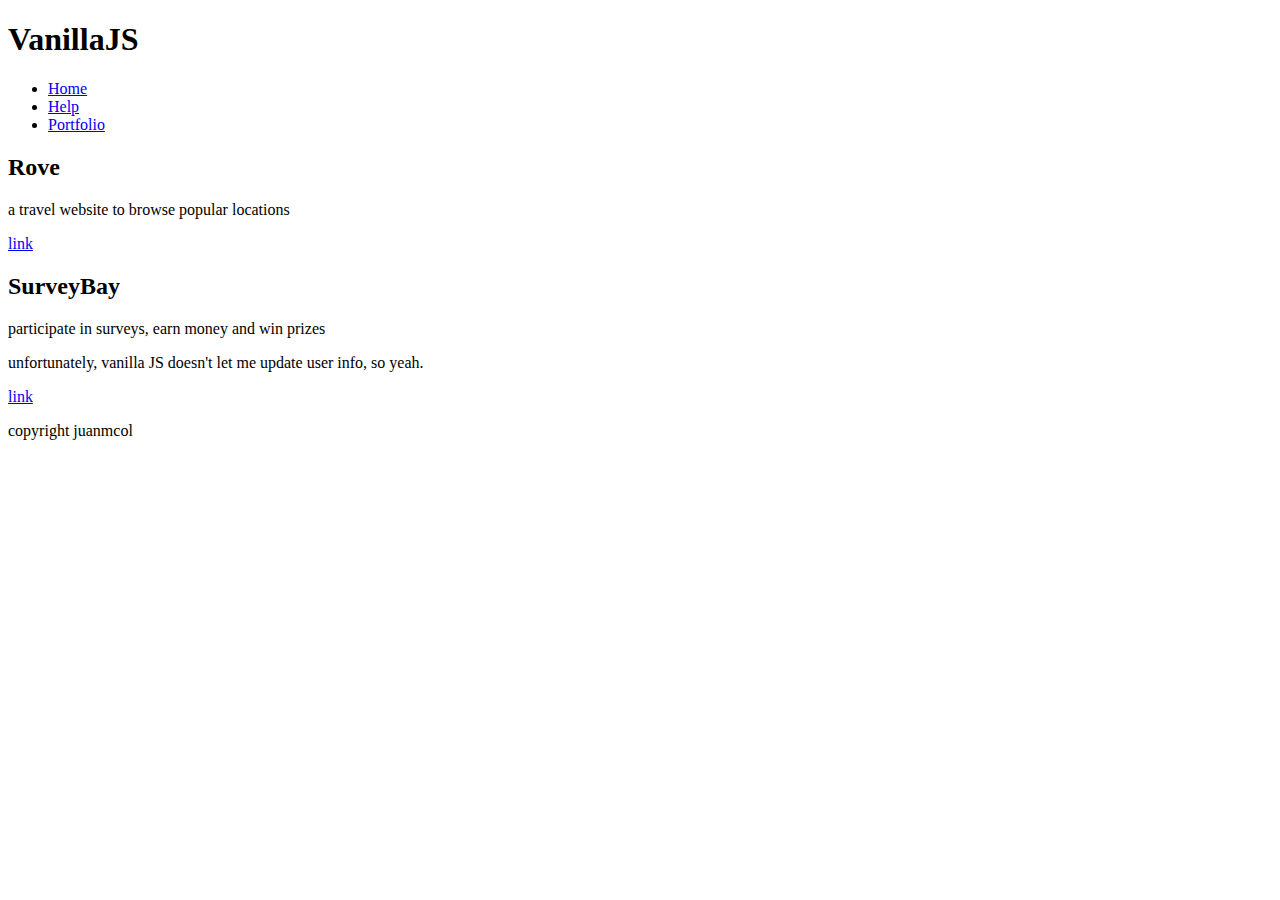
<file: index.html>
<!DOCTYPE html>
<html lang="en">
    <head>
        <meta charset="UTF-8">
        <meta name="viewport" content="width=device-width, initial-scale=1.0">
        <title>VanillaJS</title>
    </head>
    <body>
        <header>
            <h1>VanillaJS</h1>
            <nav>
                <ul>
                    <li><a href="index.html">Home</a></li>
                    <li><a href="#Help">Help</a></li>
                    <li><a href="https://juanmcol.github.io/Portfolio/">Portfolio</a></li>
                </ul>
            </nav>
        </header>
        <main>
            <div class="project">
                <h2>Rove</h2>
                <p>a travel website to browse popular locations</p>
                <a href="Travel/rove.html">link</a>
            </div>
            <div class="project">
                <h2>SurveyBay</h2>
                <p>participate in surveys, earn money and win prizes</p>
                <p>unfortunately, vanilla JS doesn't let me update user info, so yeah.</p>
                <a href="Survey/surveybay.html">link</a>
            </div>
        </main>
        <footer>
            <p>copyright juanmcol</p>
        </footer>
    </body>
</html>
</file>
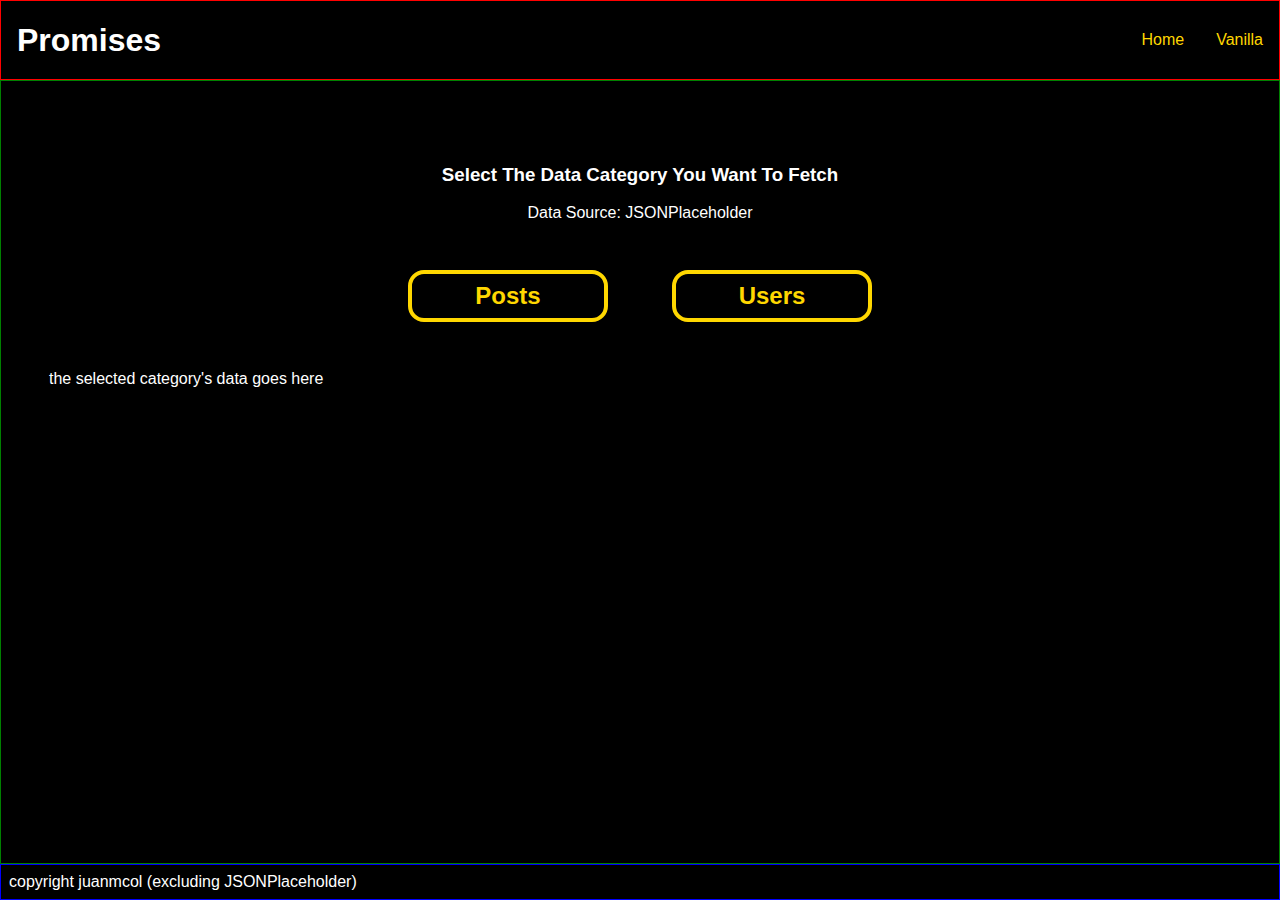
<file: Promises/promises.html>
<!DOCTYPE html>
<html lang="en">
    <head>
        <meta charset="UTF-8">
        <meta name="viewport" content="width=device-width, initial-scale=1.0">
        <title>Promises</title>
        <link rel="stylesheet" href="./public/src/css/promises.css">
        <script type="module" src="./public/src/js/promises.js" defer></script>
    </head>
    <body>
        <header>
            <h1>Promises</h1>
            <nav>
                <ul>
                    <li><a href="">Home</a></li>
                    <li><a href="https://juanmcol.github.io/VanillaJS/">Vanilla</a></li>
                </ul>
            </nav>
        </header>
        <main>
            <div id="info">
                <h3>Select The Data Category You Want To Fetch</h2>
                <p>Data Source: JSONPlaceholder</p>
            </div>
            <div id="categories">
                <h2 class="category" id="posts">Posts</h2>
                <h2 class="category" id="users">Users</h2>
            </div>
            <p id="contents">the selected category's data goes here</p>
        </main>
        <footer>
            <p>copyright juanmcol (excluding JSONPlaceholder)</p>
        </footer>
    </body>
</html>
</file>
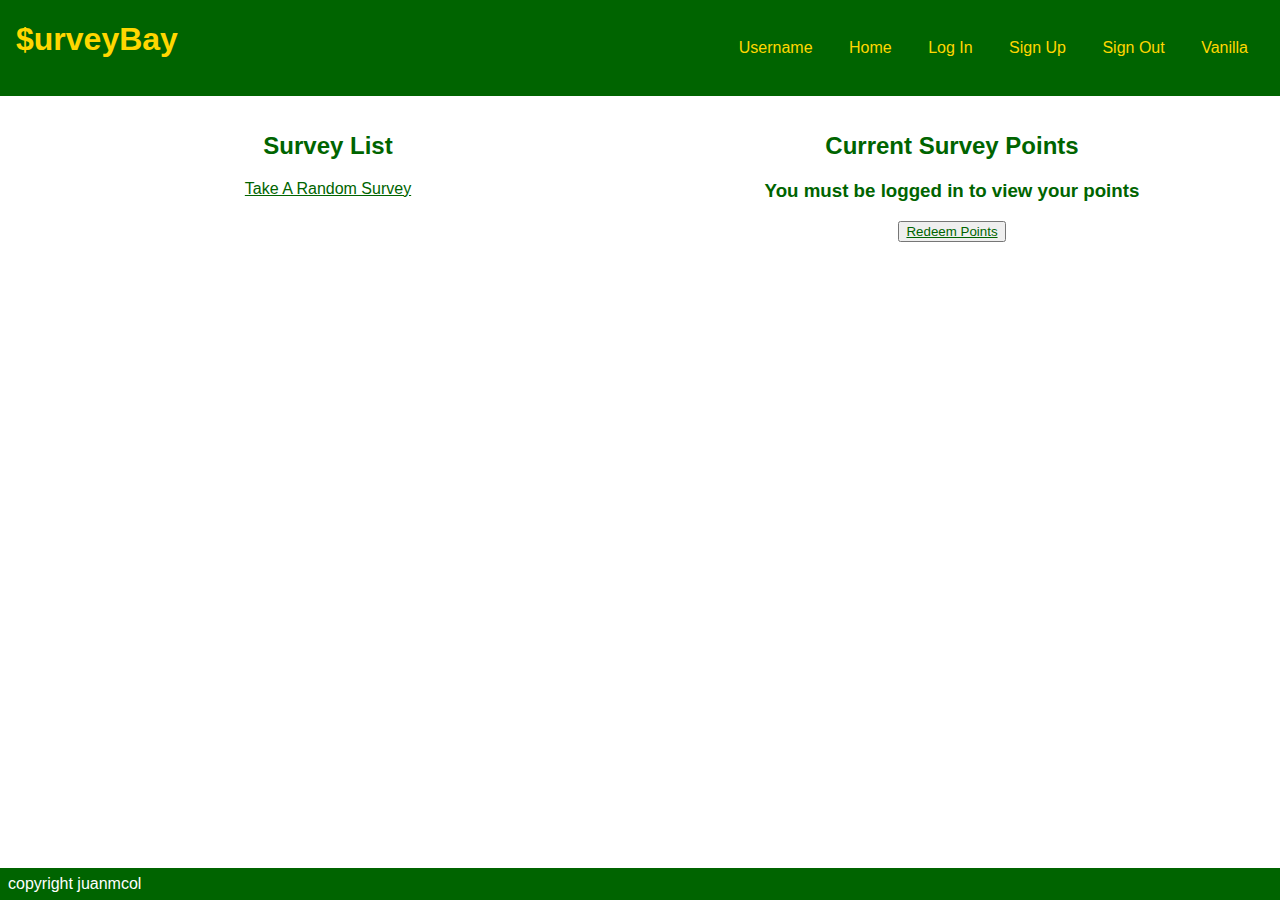
<file: Survey/surveybay.html>
<!DOCTYPE html>
<html lang="en">
    <head>
        <meta charset="UTF-8">
        <meta name="viewport" content="width=device-width, initial-scale=1.0">
        <title>SurveyBay</title>
        <link rel="stylesheet" href="public/src/css/styles.css">
        <script type="module" src="public/src/js/surveybay.js" defer></script>
    </head>
    <body>
        <header>
            <h1><a href="surveybay.html">$urveyBay</a></h1>
            <nav>
                <ul>
                    <li id="username"><p>Username</p></li>
                    <li id="home"><a href="surveybay.html">Home</a></li>
                    <li id="log-in"><a href="surveybay/login.html">Log In</a></li>
                    <li id="sign-up"><a href="surveybay/sign%20up.html">Sign Up</a></li>
                    <li id="sign-out"><a href="">Sign Out</a></li>
                    <li id="vanilla"><a href="https://juanmcol.github.io/VanillaJS/">Vanilla</a></li>
                </ul>
            </nav>
        </header>
        <main>
            <div id="survey-list">
                <h2>Survey List</h2>
                <a href="surveybay/survey.html">Take A Random Survey</a>
            </div>
            <div id="balance">
                <h2>Current Survey Points</h2>
                <h3 id="points">You must be logged in to view your points</h3>
                <button id="redeem"><a href="surveybay/redeem.html">Redeem Points</a></button>
            </div>
        </main>
        <footer>
            <p>copyright juanmcol</p>
        </footer>
    </body>
</html>
</file>
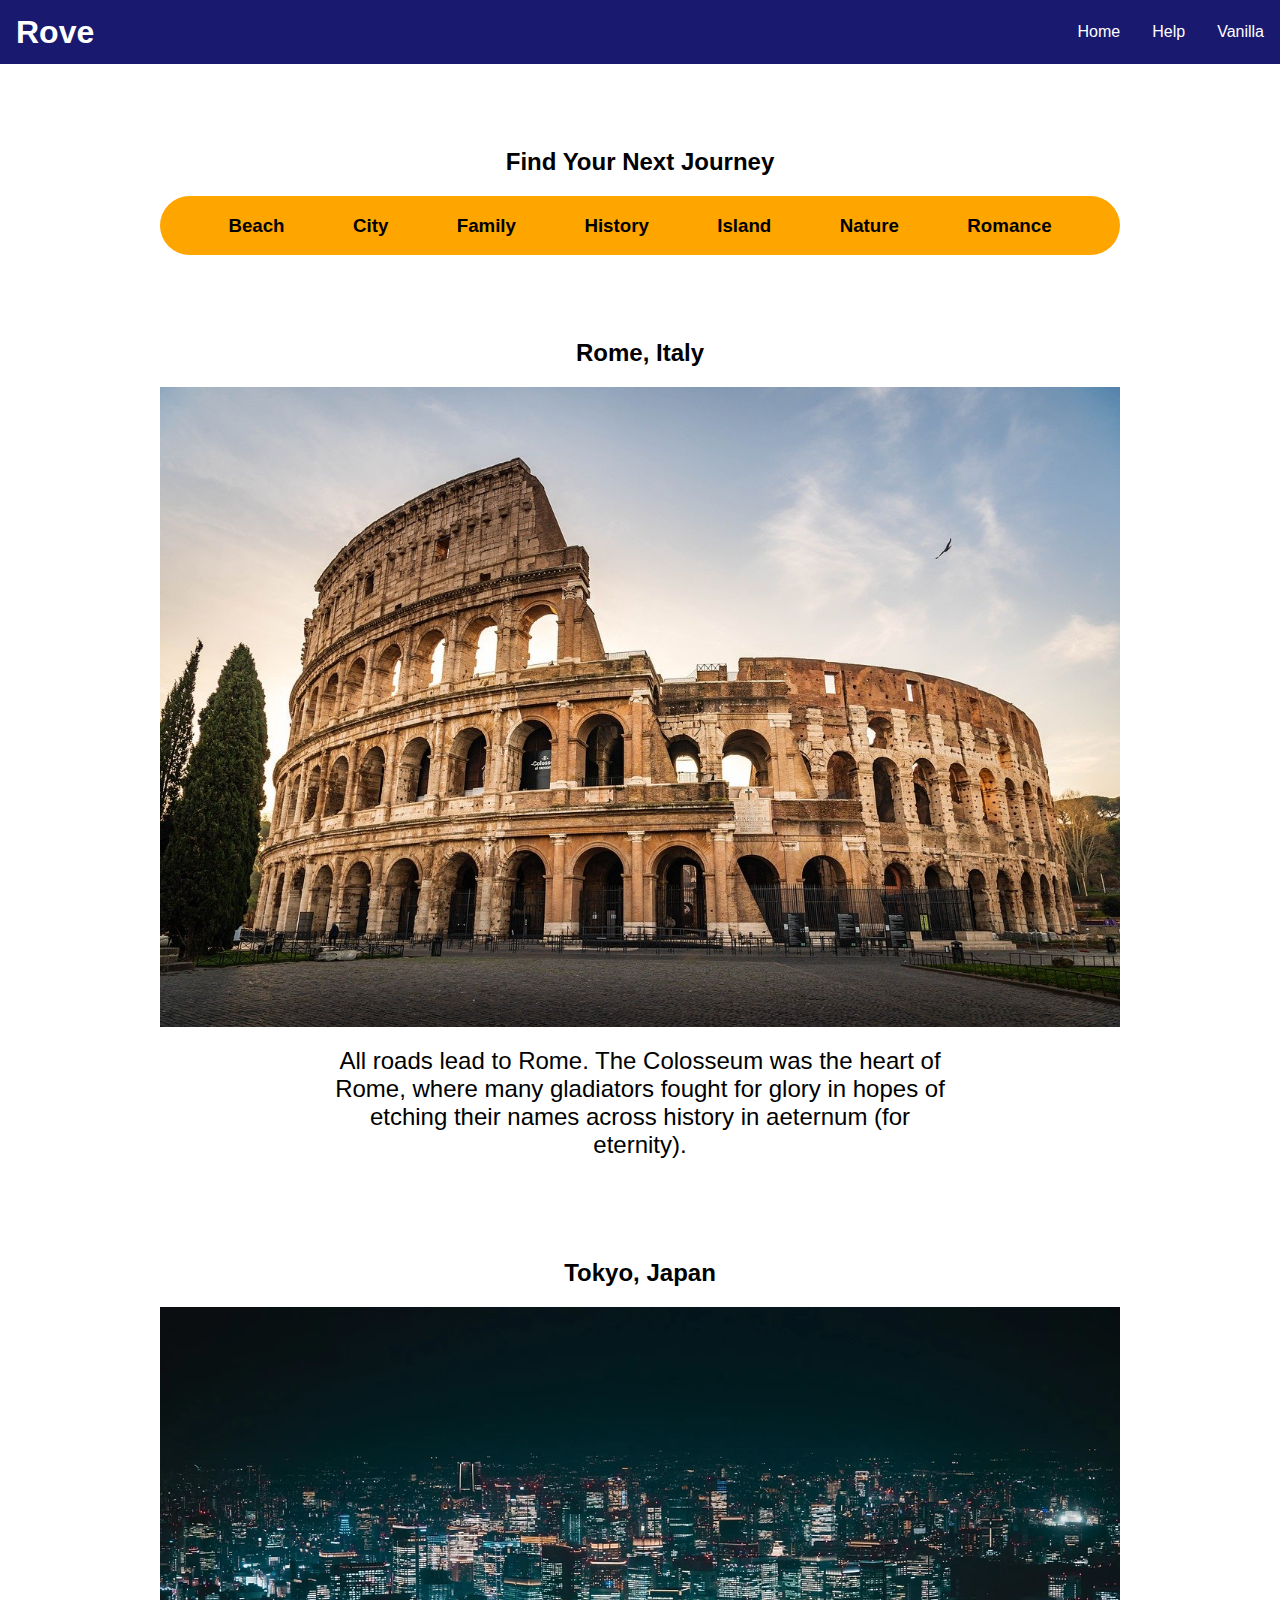
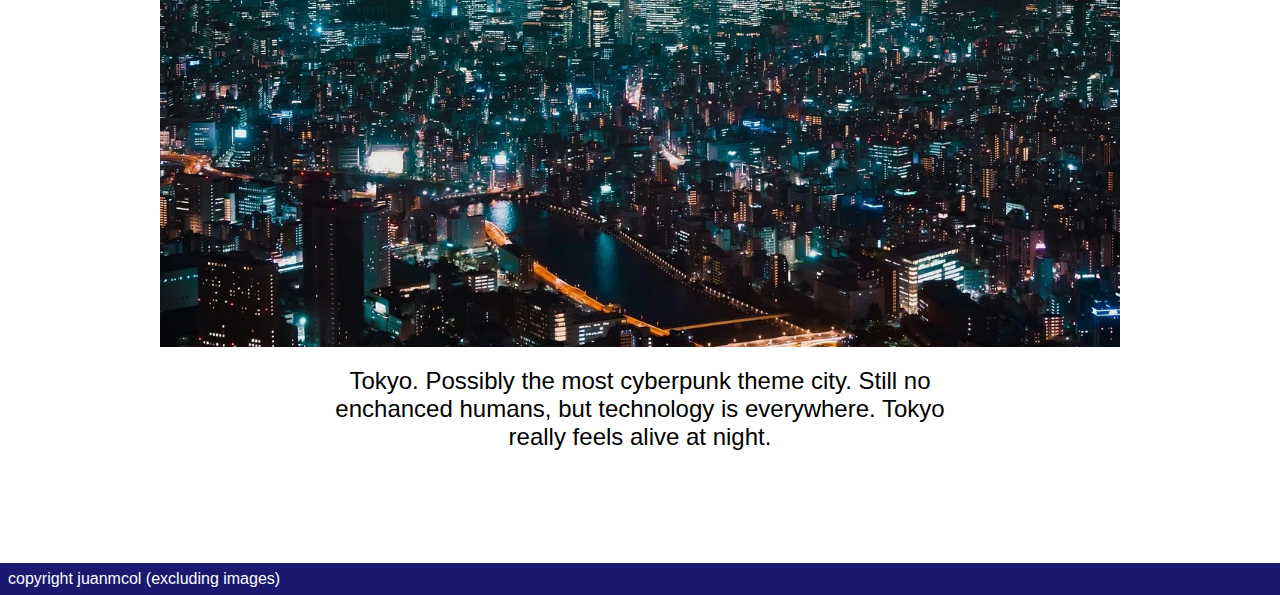
<file: Travel/rove.html>
<!DOCTYPE html>
<html lang="en">
    <head>
        <meta charset="UTF-8">
        <meta name="viewport" content="width=device-width, initial-scale=1.0">
        <title>Rove</title>
        <link rel="stylesheet" href="public/src/css/rove.css">
        <script type="module" src="public/src/js/locations.js" defer></script>
    </head>
    <body>
        <header>
            <div id="logo">
                <h1><a href="rove.html">Rove</a></h1>
            </div>
            <nav>
                <ul>
                    <li><a href="rove.html" id="Home">Home</a></li>
                    <li><a href="#" id="Help">Help</a></li>
                    <li><a href="https://juanmcol.github.io/VanillaJS/">Vanilla</a></li>
                </ul>
            </nav>
        </header>
        <main>
            <div id="slogan"><h2>Find Your Next Journey</h2></div>
            <div id="categories-container">
                <div id="categories">
                    <h3 id="Beach">Beach</h3>
                    <h3 id="City">City</h3>
                    <h3 id="Family">Family</h3>
                    <h3 id="History">History</h3>
                    <h3 id="Island">Island</h3>
                    <h3 id="Nature">Nature</h3>
                    <h3 id="Romance">Romance</h3>
                </div>
            </div>
            
            <div id="locations">
                <!-- locations get added here -->
            </div>
        </main>
        <footer>
            <p>copyright juanmcol (excluding images)</p>
        </footer>
    </body>
</html>
</file>
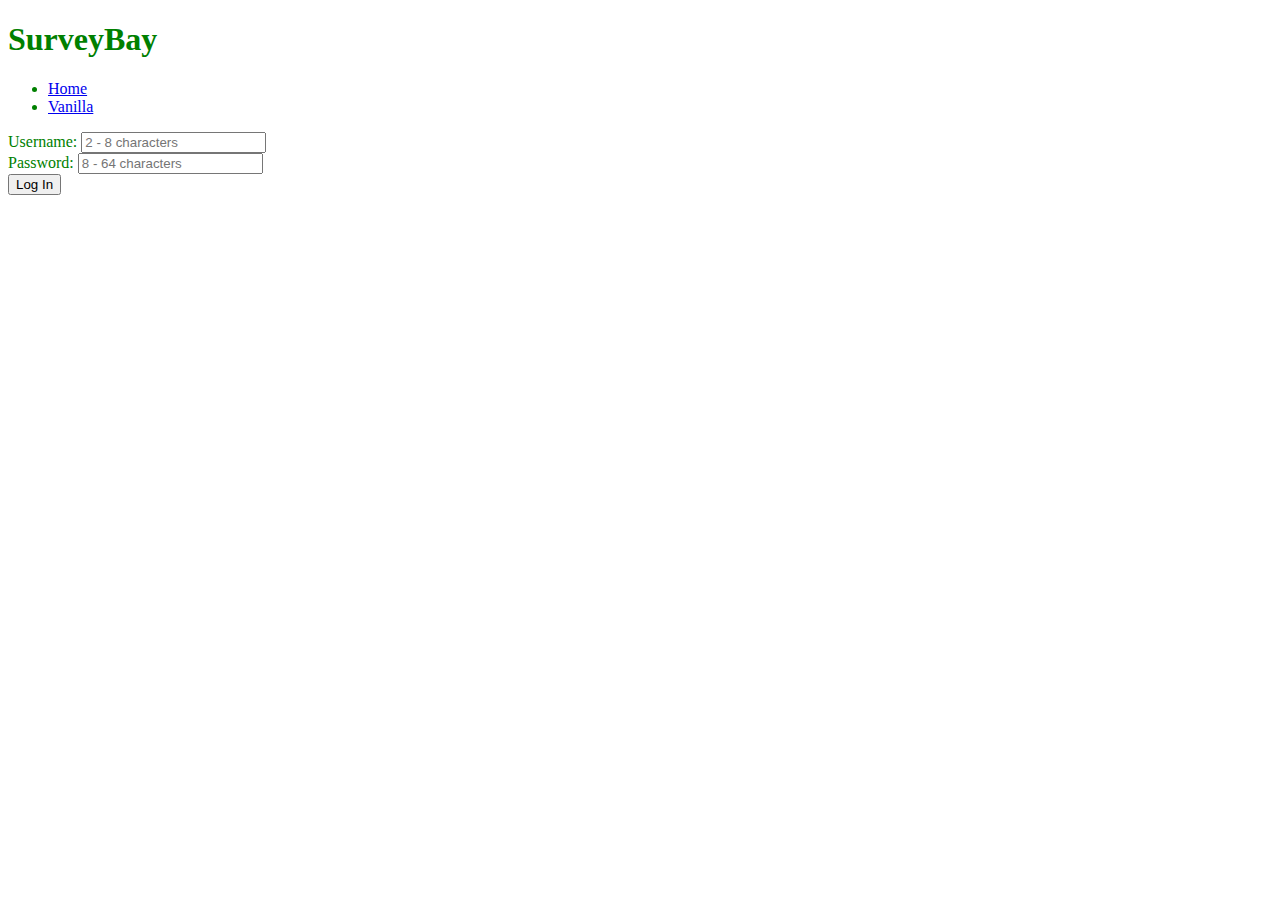
<file: Survey/surveybay/login.html>
<!DOCTYPE html>
<html lang="en">
    <head>
        <meta charset="UTF-8">
        <meta name="viewport" content="width=device-width, initial-scale=1.0">
        <title>SurveyBay | Login</title>
        <script type="module" src="../public/src/js/login.js" defer></script>
    </head>
    <body>
        <header>
            <h1>SurveyBay</h1>
            <nav>
                <ul>
                    <li><a href="../surveybay.html">Home</a></li>
                    <li><a href="https://juanmcol.github.io/VanillaJS/">Vanilla</a></li>
                </ul>
            </nav>
        </header>
        <main>
            <form action="" method="get" id="sign-up">
                <div>
                    <label for="username">Username:</label>
                    <input type="text" name="username" id="username" required placeholder="2 - 8 characters">
                </div>
                <div>
                    <label for="password">Password:</label>
                    <input type="password" name="password" id="password" required placeholder="8 - 64 characters">
                </div>
                <button type="button" id="log-in">Log In</button>
                <p id="message"></p>
            </form>
        </main>
    </body>
</html>
</file>
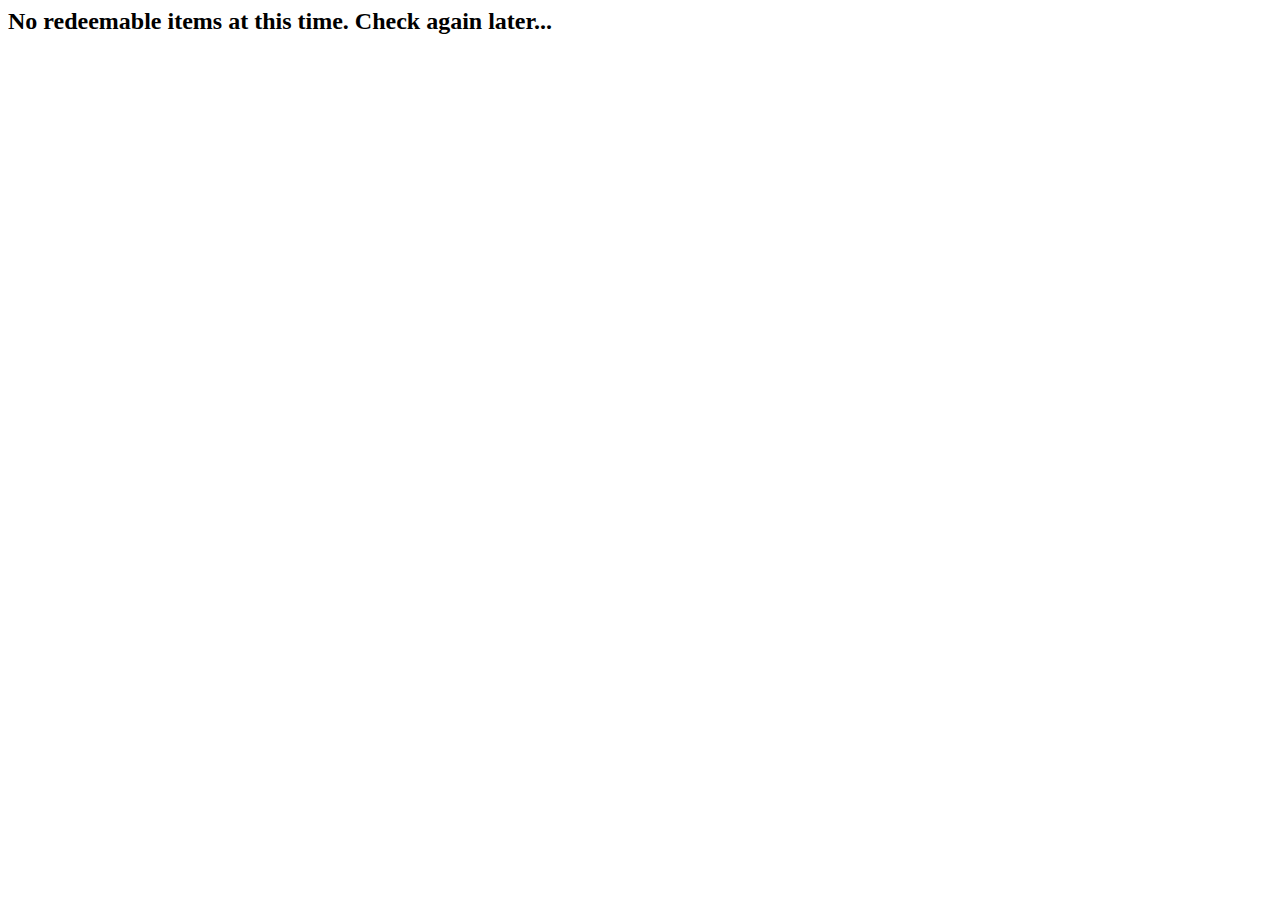
<file: Survey/surveybay/redeem.html>
<html lang="en">
<head>
    <meta charset="UTF-8">
    <meta name="viewport" content="width=device-width, initial-scale=1.0">
    <title>Document</title>
</head>
<body>
    <main>
        <h2>No redeemable items at this time. Check again later...</h2>
    </main>
</body>
</html>
</file>
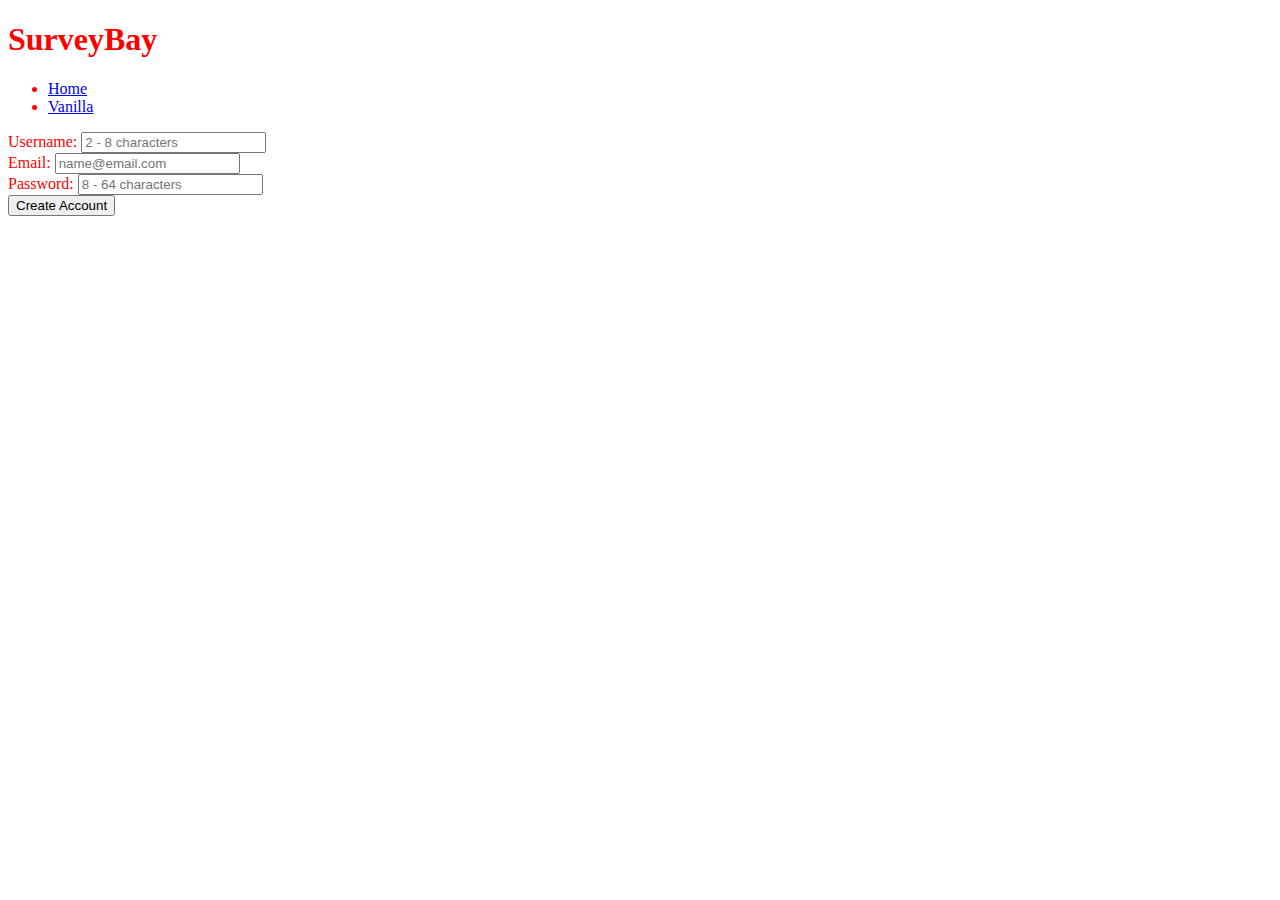
<file: Survey/surveybay/sign up.html>
<!DOCTYPE html>
<html lang="en">
    <head>
        <meta charset="UTF-8">
        <meta name="viewport" content="width=device-width, initial-scale=1.0">
        <title>SurveyBay | Sign Up</title>
        <script type="module" src="../public/src/js/sign up.js" defer></script>
    </head>
    <body>
        <header>
            <h1>SurveyBay</h1>
            <nav>
                <ul>
                    <li><a href="/Survey/surveybay.html">Home</a></li>
                    <li><a href="/index.html">Vanilla</a></li>
                </ul>
            </nav>
        </header>
        <main>
            <form action="" method="get" id="sign-up">
                <div>
                    <label for="username">Username:</label>
                    <input type="text" name="username" id="username" required placeholder="2 - 8 characters">
                </div>
                <div>
                    <label for="email">Email:</label>
                    <input type="text" name="email" id="email" required placeholder="name@email.com">
                </div>
                <div>
                    <label for="password">Password:</label>
                    <input type="password" name="password" id="password" required placeholder="8 - 64 characters">
                </div>
                <button type="button" id="create-account">Create Account</button>
                <p id="message"></p>
            </form>
        </main>
    </body>
</html>
</file>
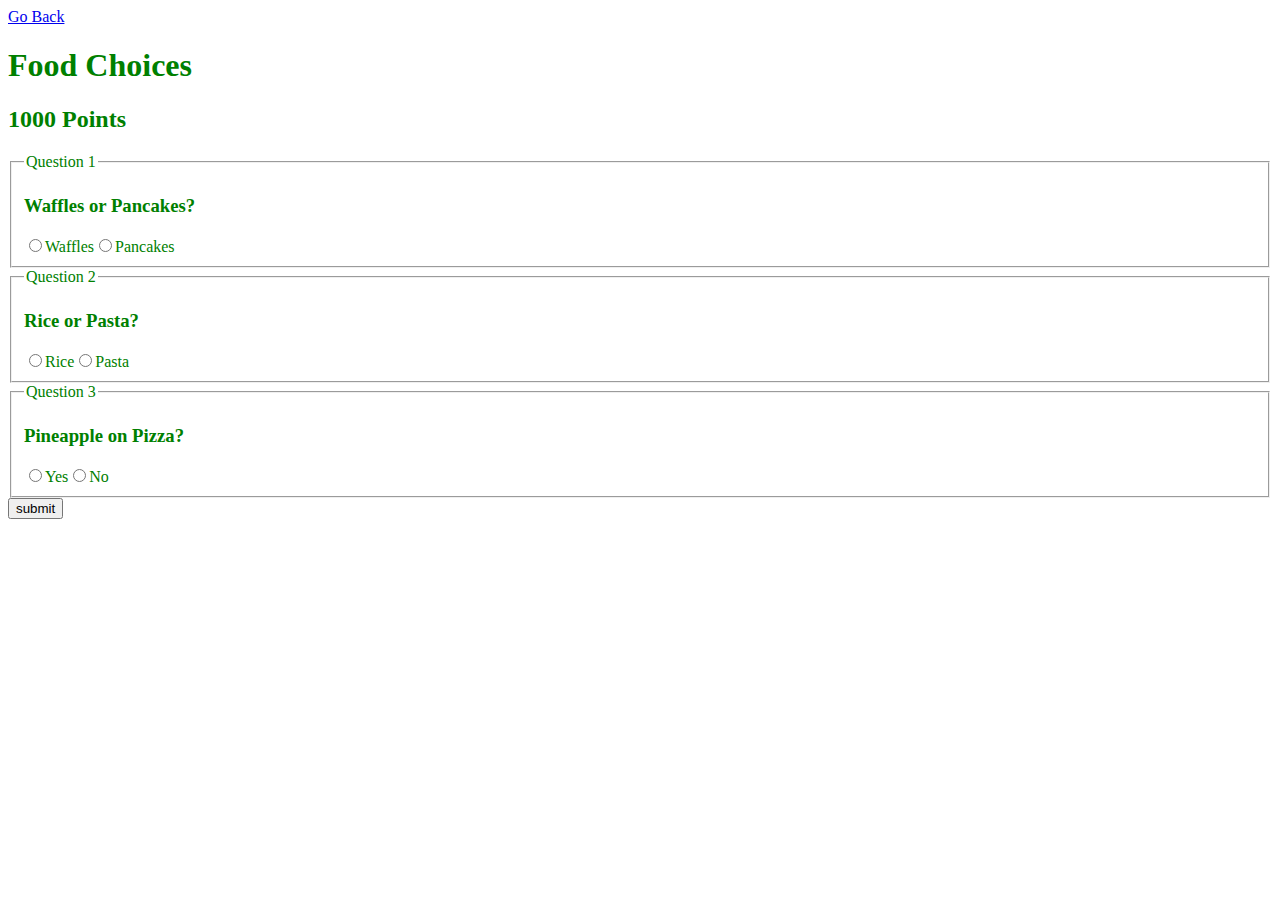
<file: Survey/surveybay/survey.html>
<!DOCTYPE html>
<html lang="en">
    <head>
        <meta charset="UTF-8">
        <meta name="viewport" content="width=device-width, initial-scale=1.0">
        <title>SurveyBay | Survey</title>
        <script type="module" src="../public/src/js/survey.js" defer></script>
    </head>
    <body>
        <a href="/Survey/surveybay.html">Go Back</a>
    </body>
</html>
</file>
<file: Promises/public/src/css/promises.css>
html {
    font-size: 16px;
}

body {
    background-color: black;
    color: white;
    
    height: 100vh;
    margin: 0;

    font-family: Arial, Helvetica, sans-serif;
    
    display: grid;
    grid-template-rows: 5rem auto 2.25rem;
}

a {
    color: gold;
    text-decoration: none;
}

header {
    border: solid red 1px;

    display: flex;
    justify-content: space-between;
    align-items: center;

    h1 {
        padding: 0 1rem;
    }

    nav {
        ul {
            display: flex;
            list-style: none;

            li {
                margin: 0 1rem;
            }
        }
    }
}

main {
    border: solid green 1px;
    padding: 2rem 3rem;

    #info {
        text-align: center;
        width: 100%;
        padding: 2rem 0;
    }

    #categories {
        display: flex;
        justify-content: center;

        .category {
            text-align: center;
            margin: 0 2rem;
            border: solid 0.25rem;
            border-radius: 1rem;
            width: 8rem;
            padding: 0.5rem 2rem;
            background-color: black;
            color: gold;
        }

        .category:hover {
            cursor: pointer;
        }
    }

    #contents {
        padding: 2rem 0;
    }
}

footer {
    border: solid blue 1px;

    display: flex;
    align-items: center;

    p {
        padding: 0.5rem;
    }
}
</file>
<file: Survey/public/src/css/styles.css>
html {
    font-size: 16px;
    color: darkgreen;
    a {
        color: darkgreen;
    }
}

body {
    font-family: Arial, Helvetica, sans-serif;
    margin: 0;
    height: 100vh;
    display: grid;
    grid-template-rows: 6rem auto 2rem;
    grid-template-columns: 1fr;
}

header {
    background-color: darkgreen;
    color: gold;
    display: flex;
    justify-content: space-between;

    h1 {
        padding: 0 1rem;
    }

    nav {
        padding: 0 1rem;
        align-content: center;
        ul li {
            display: inline-flex;
            margin: 0 1rem;
        }
    }

    a {
        text-decoration: none;
        color: gold;
    }
}

main {
    padding: 1rem;

    display: grid;
    grid-template-columns: 1fr 1fr;

    #survey-list {
        text-align: center;
    }
    #balance {
        text-align: center;
    }
}

footer {
    background-color: darkgreen;
    color: white;
    display: flex;
    align-items: center;
    
    p {
        padding: 0.5rem;
    }
}
</file>
<file: Travel/public/src/css/rove.css>
html {
    font-size: 16px;
    font-family: Arial, Helvetica, sans-serif;
}

body {
    /* border: 1px solid black; */
    margin: 0;
    /* background-color: white; */
    display: grid;
    grid-template-rows: 4rem auto 2rem;
    grid-template-columns: 1fr;
    height: 100vh;
}

header {
    background-color: midnightblue;
    color: white;
    display: flex;
    justify-content: space-between;

    a {
        color: white;
    }

    #logo {
        align-self: center;
        margin-left: 1rem;
    }

    nav {
        display: flex;
        align-items: center;
    }
    nav ul {
        display: flex;
    }
    nav ul li {
        margin: 0 1rem;
        list-style: none;
    }
}

a {
    text-decoration: none;
}

main {
    padding: 4rem 0;
    justify-content: center;

    #slogan {
        display: flex;
        justify-content: center;
    }

    #categories-container {
        display: flex;
        justify-content: center;
    }

    #categories {
        display: flex;
        justify-content: space-evenly;
        background-color: orange;
        width: 60rem;
        border-radius: 3rem;

        h3 {
            color: black;
            transition: 0.25s;
            cursor: pointer;
        }
        h3:hover {
            color: white;
            transition: 0.25s;
        }
    }

    #locations {
        text-align: center;
        padding-bottom: 2rem;

        h2 {
            padding-top: 4rem;
        }

        .location {
            img {
                height: 40rem;
                width: 60rem;
            }
            p {
                display: block;
                font-size: 1.5rem;
                margin: 0 25%;
                padding: 1rem 0;
            }
        }
    }
}

footer {
    background-color: midnightblue;
    color: white;
    display: flex;
    align-items: center;
    p {
        margin-left: 0.5rem;
    }
}
</file>
